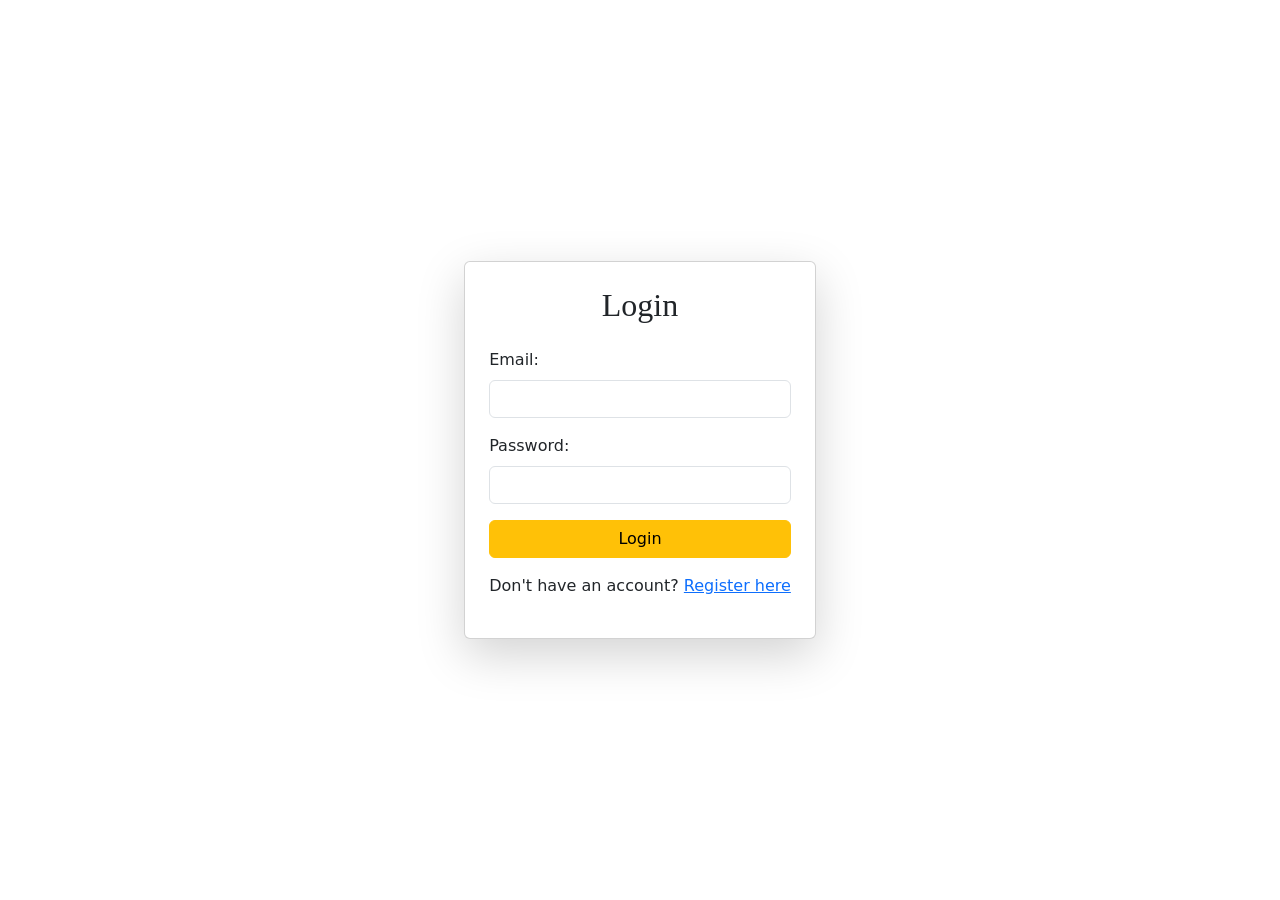
<file: login.html>
<!-- login.html -->
<!DOCTYPE html>
<html lang="en">
<head>
    <meta charset="UTF-8">
    <meta name="viewport" content="width=device-width, initial-scale=1.0">
    <title>Login - LegalEase</title>
    <link rel="stylesheet" href="styles.css">
    <link href="https://cdn.jsdelivr.net/npm/bootstrap@5.3.0/dist/css/bootstrap.min.css" rel="stylesheet">
</head>
<body>
    <div class="container d-flex justify-content-center align-items-center vh-100">
        <div class="card p-4 shadow-lg">
            <h2 class="text-center mb-4">Login</h2>
            <form id="loginForm" action="login.php" method="POST">
                <div class="mb-3">
                    <label for="email" class="form-label">Email:</label>
                    <input type="email" id="email" name="email" class="form-control" required>
                </div>
                <div class="mb-3">
                    <label for="password" class="form-label">Password:</label>
                    <input type="password" id="password" name="password" class="form-control" required>
                </div>
                <button type="submit" class="btn btn-warning w-100">Login</button>
            </form>
            <p class="text-center mt-3">Don't have an account? <a href="register.html">Register here</a></p>
        </div>
    </div>
    <script src="https://cdn.jsdelivr.net/npm/bootstrap@5.3.0/dist/js/bootstrap.bundle.min.js"></script>
</body>
</html>
</file>
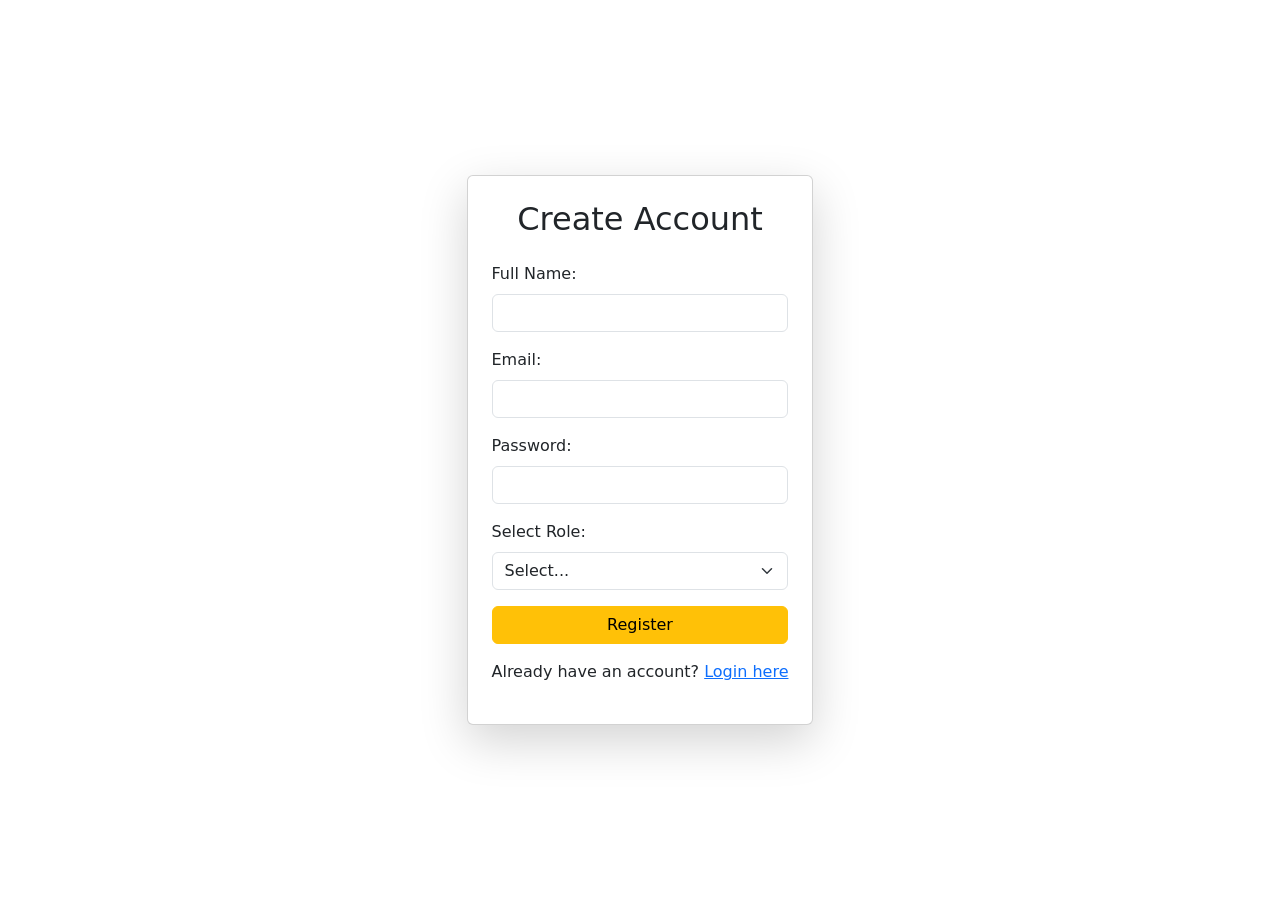
<file: register.html>
<!DOCTYPE html>
<html lang="en">
<head>
    <meta charset="UTF-8">
    <meta name="viewport" content="width=device-width, initial-scale=1.0">
    <title>Register</title>
    <link href="https://cdn.jsdelivr.net/npm/bootstrap@5.3.0/dist/css/bootstrap.min.css" rel="stylesheet">
</head>
<body>

<div class="container d-flex justify-content-center align-items-center vh-100">
    <div class="card p-4 shadow-lg">
        <h2 class="text-center mb-4">Create Account</h2>
        <form id="registerForm">
            <div class="mb-3">
                <label for="name" class="form-label">Full Name:</label>
                <input type="text" id="name" class="form-control" required>
            </div>
            <div class="mb-3">
                <label for="email" class="form-label">Email:</label>
                <input type="email" id="email" class="form-control" required>
            </div>
            <div class="mb-3">
                <label for="password" class="form-label">Password:</label>
                <input type="password" id="password" class="form-control" required>
            </div>
            <div class="mb-3">
                <label for="role" class="form-label">Select Role:</label>
                <select id="role" class="form-select">
                    <option value="">Select...</option>
                    <option value="client">Client</option>
                    <option value="lawyer">Lawyer</option>
                    <option value="judge">Judge</option>
                </select>
            </div>
            <button type="submit" class="btn btn-warning w-100">Register</button>
        </form>
        <p class="text-center mt-3">Already have an account? <a href="login.html">Login here</a></p>
    </div>
</div>

<script src="script.js"></script>
<script src="https://cdn.jsdelivr.net/npm/bootstrap@5.3.0/dist/js/bootstrap.bundle.min.js"></script>
</body>
</html>
</file>
<file: styles.css>
body {
    text-align: left;
    font-family: Arial, sans-serif;
    margin: 0;
    padding: 0;
    background: #f4f4f4;
}
h1, h2, h3, h4, h5, h6 {
    font-family: "Lora", serif;
    font-weight: 700; /* Adjust weight if needed */
}
/* Background Image Styling */
.bg-image-container {
    background: url('images/giammarco-boscaro-OPzWvgL-upY-unsplash.jpg') no-repeat center center;
    background-size: cover;
    height: 300px; /* Adjust as needed */
    width: 100%;
    position: relative;
    display: flex;
    align-items: center;
    justify-content: center;
    text-align: center;
}

/* Dark Overlay for better readability */
.overlay {
    background: rgba(0, 0, 0, 0.4); /* Adjust transparency */
    position: absolute;
    top: 0;
    left: 0;
    width: 100%;
    height: 100%;
    display: flex;
    align-items: center;
    justify-content: center;
    flex-direction: column;
    text-align: center;
    color: white;
}
.bg-image-container {
    background: url('images/giammarco-boscaro-OPzWvgL-upY-unsplash.jpg') no-repeat center center;
    background-size: cover;
    height: 300px; /* Adjust as needed */
    width: 100%;
    position: relative; /* This ensures absolute positioning inside it works */
}


/* Style for the horizontal line */
hr {
    width: 100%;
    height: 4px;
    background: #ffc107; /* Bootstrap Warning color */
    border: none;
}



.navbar-brand {
    font-size: xx-large; 
    font-weight: bold; 
}
.navbar {
    background: #03213f;
    color: white;
    padding: 10px;
    text-align: center;
    
}
.navbar a {
    color: white;
    margin: 10px;
    text-decoration: none;
}
/*.container {
    text-align: left;
    margin-top: 15px;
}*/

.container {
    max-width: 1100px; /* Decrease for larger margins */
    padding-left: 100px;
    padding-right: 100px;
}


button {
    background: #008000;
    color: white;
    border: none;
    padding: 10px 15px;
    cursor: pointer;
}

#typing-text::after {
    content: "";
    display: inline-block;
    animation: blink 0.7s steps(2, start) infinite;
}
/* Newsletter Section - Overlay Background */
#Newsletter {
    position: relative;
    background: url('images/old-newspaper-350376_1280.jpg') center/cover no-repeat;
    color: white;
    text-align: center;
    padding: 100px 20px;
}

#Newsletter::before {
    content: "";
    position: absolute;
    top: 0;
    left: 0;
    width: 100%;
    height: 100%;
    background: rgba(0, 0, 0, 0.5); /* Dark overlay */
}
.newsletter-section {
    position: relative;
    background: url('images/newsletter-bg.jpg') center/cover no-repeat;
    color: white; /* Ensure text is visible */
    padding: 60px 0;
}

.newsletter-section .overlay-content {
    text-align: center;
    margin-bottom: 20px;
}

#Newsletter h2, 
#Newsletter p {
    position: relative;
    z-index: 1;
}
#Articles .card {
    
    border-radius: 10px;
    padding: 15px;
}
.rights-overlay {
    background: url('images/vecteezy_crowd-of-people-waving-the-indian-flag_27614834.jpg') center/cover no-repeat;
    position: relative;
    padding: 100px 0; /* Adjust spacing */
}

.rights-overlay::before {
    content: "";
    position: absolute;
    top: 0;
    left: 0;
    width: 100%;
    height: 100%;
    background: rgba(0, 0, 0, 0.5); /* Adjust opacity for overlay */
}

#Rights {
    position: relative;
    z-index: 1;
}
table {
    width: 100%;
    border-collapse: collapse;
    margin-top: 10px;
}

th, td {
    border: 1px solid black;
    padding: 8px;
    text-align: left;
}




@keyframes blink {
    50% { opacity: 0; }
}
</file>
